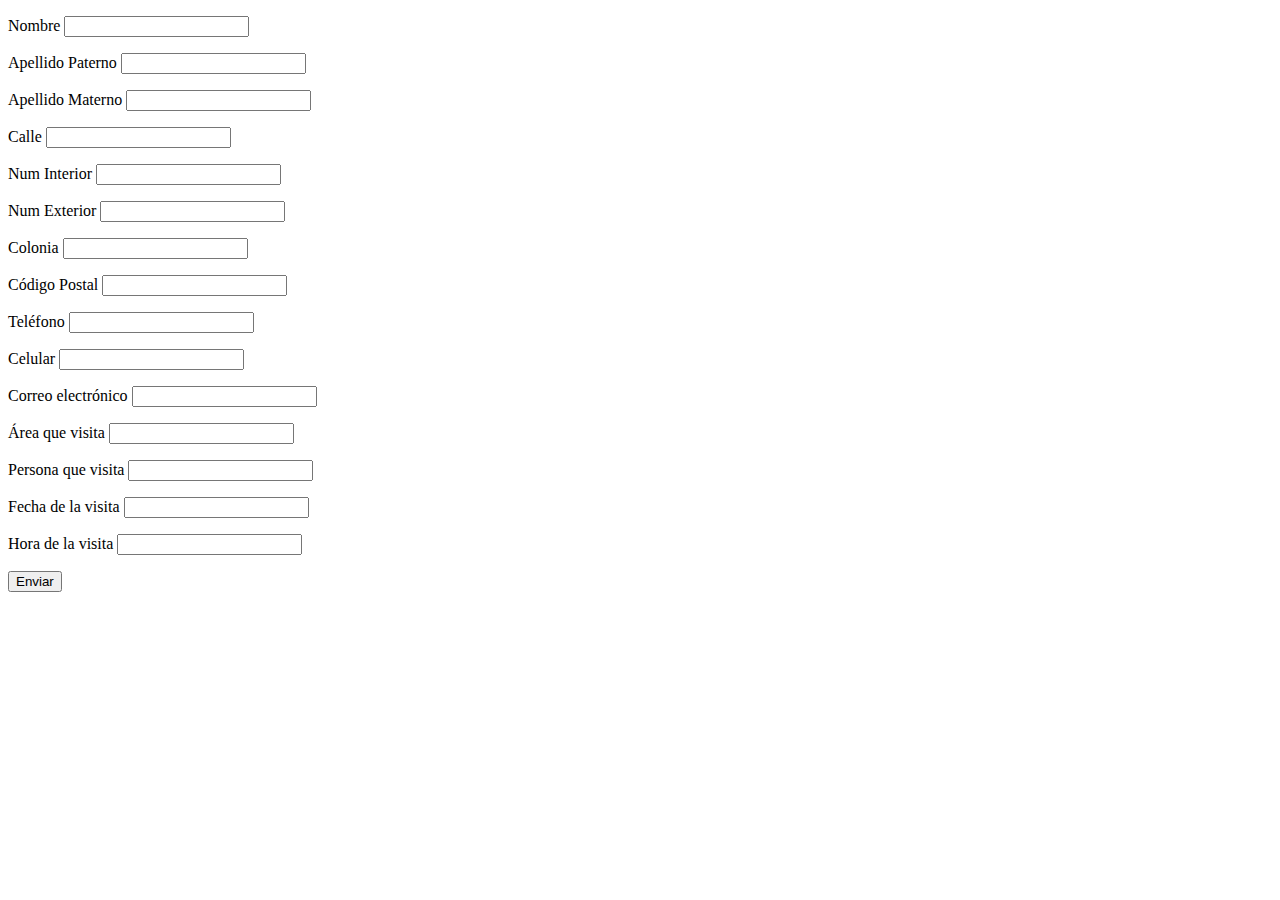
<file: web/index.html>
<!DOCTYPE html PUBLIC "-//W3C//DTD XHTML 1.0 Transitional//EN" "http://www.w3.org/TR/xhtml1/DTD/xhtml1-transitional.dtd">
<html xmlns="http://www.w3.org/1999/xhtml">
<head>
<meta http-equiv="Content-Type" content="text/html; charset=utf-8" />
<title>Documento sin título</title>
</head>

<body>
<form id="form1" name="form1" method="post" action="registro">
  <p>
    <label for="textfield"></label>
    Nombre 
    <input type="text" name="nombre" id="nombre" />
  </p>
  <p>Apellido Paterno 
    <label for="apPat"></label>
    <input type="text" name="apPat" id="apPat" />
  </p>
  <p>Apellido Materno
    <label for="apMat"></label>
    <input type="text" name="apMat" id="apMat" />
  </p>
  <p>Calle
    <label for="calle"></label>
    <input type="text" name="calle" id="calle" />
  </p>
  <p>Num Interior
    <label for="numInt"></label>
    <input type="text" name="numInt" id="numInt" />
  </p>
  <p>Num Exterior
    <label for="numExt"></label>
    <input type="text" name="numExt" id="numExt" />
  </p>
  <p>Colonia
    <label for="col"></label>
    <input type="text" name="col" id="col" />
  </p>
  <p>Código Postal
    <label for="cp"></label>
    <input type="text" name="cp" id="cp" />
  </p>
  <p>Teléfono
    <label for="tel"></label>
    <input type="text" name="tel" id="tel" />
  </p>
  <p>Celular
    <label for="cel"></label>
    <input type="text" name="cel" id="cel" />
  </p>
  <p>Correo electrónico
    <label for="mail"></label>
    <input type="text" name="mail" id="mail" />
  </p>
  <p>Área que visita
    <label for="area"></label>
    <input type="text" name="area" id="area" />
  </p>
  <p>Persona que visita
    <label for="persona"></label>
    <input type="text" name="persona" id="persona" />
  </p>
  <p>Fecha de la visita
    <label for="fecha"></label>
    <input type="text" name="fecha" id="fecha" />
  </p>
  <p>Hora de la visita
    <label for="hora"></label>
    <input type="text" name="hora" id="hora" />
  </p>
  <p>
    <input type="submit" name="enviar" id="enviar" value="Enviar" />
  </p>
</form>
</body>
</html>
</file>
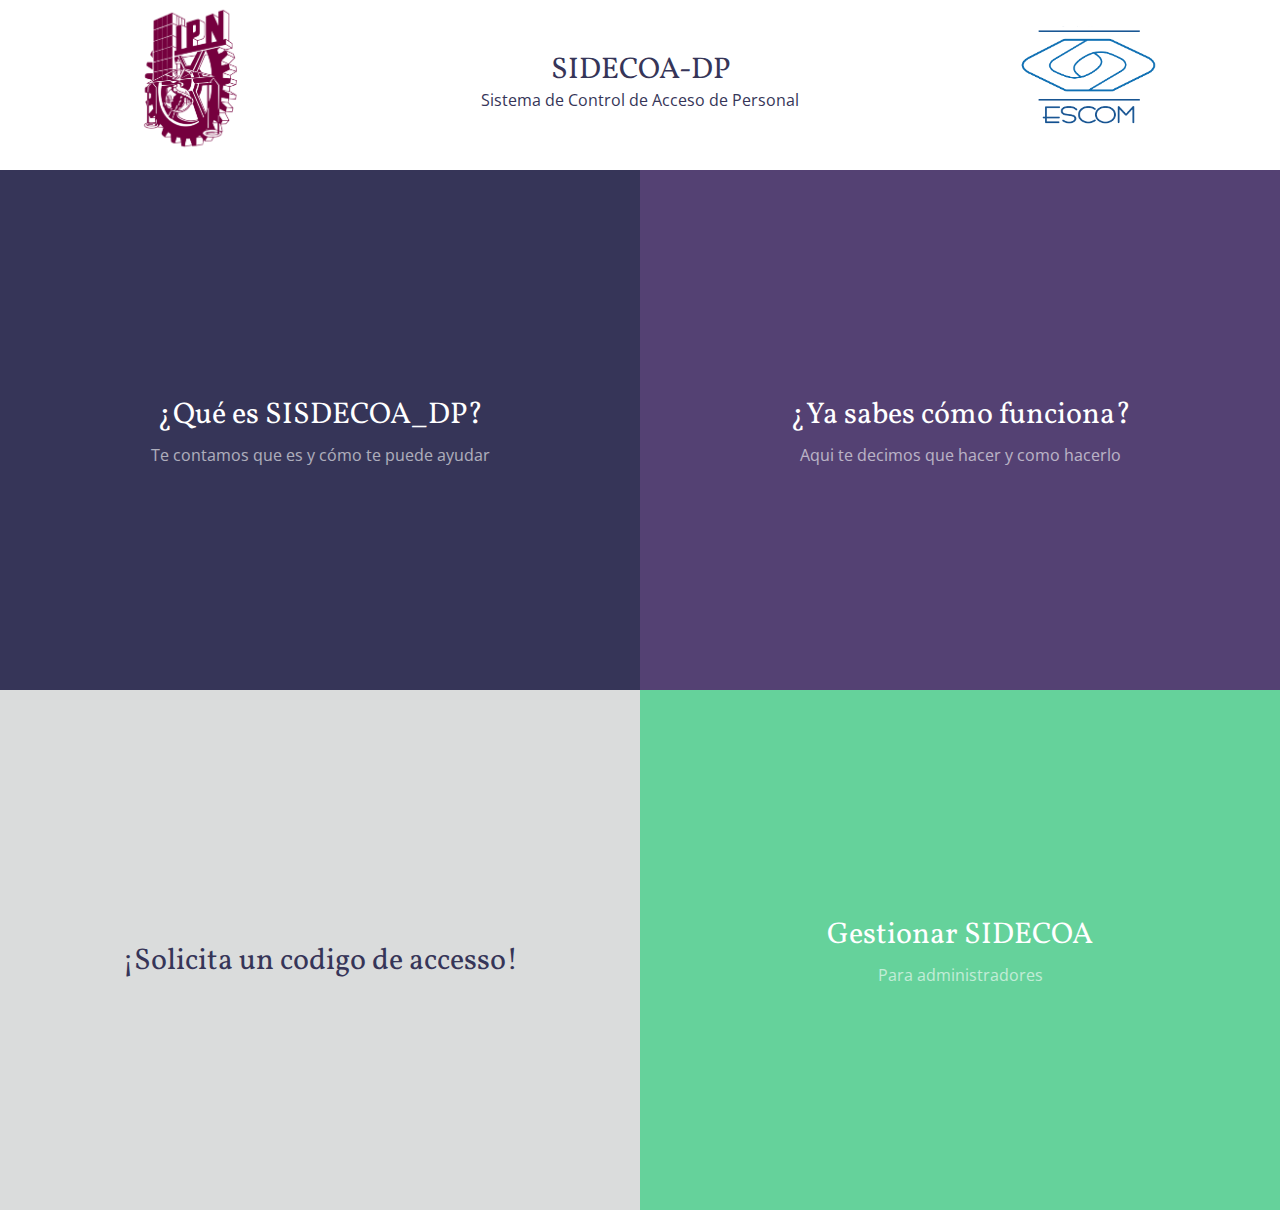
<file: web/test.html>
<!doctype html>
<html lang="en" class="no-js">
<head>
	<meta charset="UTF-8">
	<meta name="viewport" content="width=device-width, initial-scale=1">
	<link href='http://fonts.googleapis.com/css?family=Vollkorn|Open+Sans:400,700' rel='stylesheet' type='text/css'>
        <link rel="icon" type="image/png" href="img/ipn.png" />
	<link rel="stylesheet" href="css/reset.css"> <!-- CSS reset -->
	<link rel="stylesheet" href="css/style.css"> <!-- Resource style -->
	<script src="js/modernizr.js"></script> <!-- Modernizr -->
	<title>SIDECOA</title>
</head>
<body>
<main class="cd-main">
    <header>
        <div style="width: 30%; float: left; margin-top: 30px;">
            <img src="img/ipn.png" alt="IPN" width="150px" />
        </div>
        <div style="width: 40%; float: left;">
            <h1>SIDECOA-DP</h1>
            <h4>Sistema de Control de Acceso de Personal</h4>
        </div>
        <div style="width: 30%; float: left; margin-top: 50px;">
            <img src="img/escom.png" alt="ESCOM" width="150px" />
        </div>
    </header>

    <ul class="cd-gallery">
        
        <li class="cd-item">
            <a href="items-2.html">
                <div>
                    <h2>¿Qué es SISDECOA_DP?</h2>
                    <p>Te contamos que es y cómo te puede ayudar</p>
                    <b>Ver Más</b>
                </div>
            </a>
        </li>

        <li class="cd-item">
            <a href="items-2.html">
                <div>
                    <h2>¿Ya sabes cómo funciona?</h2>
                    <p>Aqui te decimos que hacer y como hacerlo</p>
                    <b>Ver Más</b>
                </div>
            </a>
        </li>

        <li class="cd-item">
            <a class="dark-text" href="examen">
                <div>
                    <h2>¡Solicita un codigo de accesso!</h2>
                    <!--<p>Recuerda tener tu boleta y datos del examen cerca</p>-->
                    <b>Realizar Solicitud</b>
                </div>
            </a>
        </li>

        <li class="cd-item">
            <a href="frontend/items-4.jsp">
                <div>
                    <h2>Gestionar SIDECOA</h2>
                    <p>Para administradores</p>
                    <b>Iniciar Sesión</b>
                </div>
            </a>
        </li>
    </ul> <!-- .cd-gallery -->
</main> <!-- .cd-main -->

<div class="cd-folding-panel">

    <div class="fold-left"></div> <!-- this is the left fold -->

    <div class="fold-right"></div> <!-- this is the right fold -->

    <div class="cd-fold-content">
        <!-- content will be loaded using javascript -->
    </div>

    <a class="cd-close" href="#0"></a>
</div> <!-- .cd-folding-panel -->
<script src="js/jquery-2.1.1.js"></script>
<script src="js/main.js"></script> <!-- Resource jQuery -->
</body>
</html>
</file>
<file: web/css/style.css>
/* -------------------------------- 

Primary style

-------------------------------- */
*, *::after, *::before {
  box-sizing: border-box;
}

html {
  font-size: 62.5%;
}

body {
  font-size: 1.6rem;
  font-family: "Open Sans", sans-serif;
  color: #363558;
  background-color: #1c1726;
}

a {
  color: #544173;
  text-decoration: none;
}

h1, h2 {
  font-family: "Vollkorn", serif;
}

/* -------------------------------- 

Patterns - reusable parts of our design

-------------------------------- */
.overflow-hidden {
  overflow: hidden;
}

/* -------------------------------- 

Header

-------------------------------- */
header {
  height: 170px;
  line-height: 170px;
  text-align: center;
  background: #ffffff;
}
header h1 {
  font-size: 2.2rem;
  color: #363558;
}
@media only screen and (min-width: 600px) {
  header {
    height: 200px;
    line-height: 200px;
  }
  header h1 {
    font-size: 3rem;
  }
}

/* -------------------------------- 

Main content

-------------------------------- */
.cd-main {
  overflow-x: hidden;
}
.cd-main::before {
  /* never visible - this is used in jQuery to check the current MQ */
  display: none;
  content: 'mobile';
}
.cd-main > * {
  -webkit-transition: -webkit-transform 0.5s 0.4s;
  -moz-transition: -moz-transform 0.5s 0.4s;
  transition: transform 0.5s 0.4s;
}
.cd-main.fold-is-open > * {
  /* on mobile - translate .cd-main content to the right when the .cd-folding-panel is open */
  -webkit-transform: translateX(100%);
  -moz-transform: translateX(100%);
  -ms-transform: translateX(100%);
  -o-transform: translateX(100%);
  transform: translateX(100%);
  -webkit-transition: -webkit-transform 0.5s 0s;
  -moz-transition: -moz-transform 0.5s 0s;
  transition: transform 0.5s 0s;
}
@media only screen and (min-width: 600px) {
  .cd-main.fold-is-open > * {
    -webkit-transform: translateX(600px);
    -moz-transform: translateX(600px);
    -ms-transform: translateX(600px);
    -o-transform: translateX(600px);
    transform: translateX(600px);
  }
}
@media only screen and (min-width: 1100px) {
  .cd-main::before {
    /* never visible - this is used in jQuery to check the current MQ */
    content: 'desktop';
  }
  .cd-main.fold-is-open > * {
    /* reset style - on bigger devices we translate the gallery items */
    -webkit-transform: translateX(0);
    -moz-transform: translateX(0);
    -ms-transform: translateX(0);
    -o-transform: translateX(0);
    transform: translateX(0);
  }
}

.cd-gallery::after {
  clear: both;
  content: "";
  display: table;
}
.cd-gallery::before {
  /* this is the dark layer covering the .cd-gallery when the .cd-folding-panel is open */
  display: block;
  content: '';
  position: absolute;
  z-index: 1;
  top: 0;
  left: 0;
  height: 100%;
  width: 100%;
  background-color: rgba(28, 23, 38, 0.6);
  opacity: 0;
  visibility: hidden;
  -webkit-transition: opacity 0.5s 0.4s, visibility 0s 0.9s;
  -moz-transition: opacity 0.5s 0.4s, visibility 0s 0.9s;
  transition: opacity 0.5s 0.4s, visibility 0s 0.9s;
}
.fold-is-open .cd-gallery::before {
  visibility: visible;
  opacity: 1;
  -webkit-transition: opacity 0.5s 0s, visibility 0s 0s;
  -moz-transition: opacity 0.5s 0s, visibility 0s 0s;
  transition: opacity 0.5s 0s, visibility 0s 0s;
}

.cd-item {
  width: 100%;
  height: 300px;
  text-align: center;
  /* Force Hardware Acceleration */
  -webkit-transform: translateZ(0);
  -moz-transform: translateZ(0);
  -ms-transform: translateZ(0);
  -o-transform: translateZ(0);
  transform: translateZ(0);
  -webkit-backface-visibility: hidden;
  backface-visibility: hidden;
  -webkit-transition: -webkit-transform 0.5s 0.4s;
  -moz-transition: -moz-transform 0.5s 0.4s;
  transition: transform 0.5s 0.4s;
}
.cd-item > a {
  display: table;
  height: 100%;
  width: 100%;
  overflow: hidden;
  color: #ffffff;
  -webkit-font-smoothing: antialiased;
  -moz-osx-font-smoothing: grayscale;
}
.cd-item > a.dark-text {
  color: #363558;
}
.cd-item > a.dark-text b {
  border-color: #363558;
}
.cd-item div {
  display: table-cell;
  vertical-align: middle;
}
.cd-item:nth-of-type(1) {
  background-color: #363558;
}
.cd-item:nth-of-type(2) {
  background-color: #544173;
}
.cd-item:nth-of-type(3) {
  background-color: #dadcdc;
}
.cd-item:nth-of-type(4) {
  background-color: #65d29b;
}
.cd-item h2 {
  font-size: 2.2rem;
}
.cd-item p {
  line-height: 1.2;
  font-size: 1.4rem;
  opacity: 0.6;
  padding: 1em 0;
}
.cd-item b {
  display: inline-block;
  font-size: 1.2rem;
  font-weight: bold;
  text-transform: uppercase;
  letter-spacing: 1px;
  padding: 1em 1.3em;
  border-radius: 50em;
  border: 1px solid #ffffff;
}
@media only screen and (min-width: 1100px) {
  .cd-item {
    width: 50%;
    float: left;
    height: 520px;
    -webkit-transition: -webkit-transform 0.5s 0.4s;
    -moz-transition: -moz-transform 0.5s 0.4s;
    transition: transform 0.5s 0.4s;
  }
  .cd-item h2 {
    font-size: 3rem;
  }
  .cd-item p {
    font-size: 1.6rem;
  }
  .cd-item h2, .cd-item p {
    -webkit-transform: translateY(30px);
    -moz-transform: translateY(30px);
    -ms-transform: translateY(30px);
    -o-transform: translateY(30px);
    transform: translateY(30px);
    -webkit-transition: -webkit-transform 0.3s 0.1s;
    -moz-transition: -moz-transform 0.3s 0.1s;
    transition: transform 0.3s 0.1s;
  }
  .cd-item b {
    opacity: 0;
    -webkit-transform: translateY(20px);
    -moz-transform: translateY(20px);
    -ms-transform: translateY(20px);
    -o-transform: translateY(20px);
    transform: translateY(20px);
    -webkit-transition: opacity 0.3s 0s, -webkit-transform 0.3s 0s;
    -moz-transition: opacity 0.3s 0s, -moz-transform 0.3s 0s;
    transition: opacity 0.3s 0s, transform 0.3s 0s;
  }
  .no-touch .cd-item a:hover h2, .no-touch .cd-item a:hover p {
    -webkit-transform: translateY(0);
    -moz-transform: translateY(0);
    -ms-transform: translateY(0);
    -o-transform: translateY(0);
    transform: translateY(0);
    -webkit-transition: -webkit-transform 0.3s 0s;
    -moz-transition: -moz-transform 0.3s 0s;
    transition: transform 0.3s 0s;
  }
  .no-touch .cd-item a:hover b {
    opacity: 1;
    -webkit-transform: translateY(0);
    -moz-transform: translateY(0);
    -ms-transform: translateY(0);
    -o-transform: translateY(0);
    transform: translateY(0);
    -webkit-transition: opacity 0.3s 0.1s, -webkit-transform 0.3s 0.1s;
    -moz-transition: opacity 0.3s 0.1s, -moz-transform 0.3s 0.1s;
    transition: opacity 0.3s 0.1s, transform 0.3s 0.1s;
  }
  .fold-is-open .cd-item {
    -webkit-transition: -webkit-transform 0.5s 0s;
    -moz-transition: -moz-transform 0.5s 0s;
    transition: transform 0.5s 0s;
    -webkit-transform: translateX(-400px);
    -moz-transform: translateX(-400px);
    -ms-transform: translateX(-400px);
    -o-transform: translateX(-400px);
    transform: translateX(-400px);
  }
  .fold-is-open .cd-item:nth-of-type(2n) {
    -webkit-transform: translateX(400px);
    -moz-transform: translateX(400px);
    -ms-transform: translateX(400px);
    -o-transform: translateX(400px);
    transform: translateX(400px);
  }
}

/* -------------------------------- 

folding panel

-------------------------------- */
.cd-folding-panel {
  position: fixed;
  z-index: 1;
  top: 0;
  left: 0;
  height: 100vh;
  width: 100%;
  visibility: hidden;
  overflow: hidden;
  -webkit-transition: visibility 0s 0.9s;
  -moz-transition: visibility 0s 0.9s;
  transition: visibility 0s 0.9s;
}
.cd-folding-panel .fold-left,
.cd-folding-panel .fold-right {
  /* the :after elements of .fold-left and .fold-right are the 2 fold sides */
  width: 100%;
  height: 100vh;
  overflow: hidden;
  position: relative;
  /* enable a 3D-space for children elements */
  -webkit-perspective: 2000px;
  -moz-perspective: 2000px;
  perspective: 2000px;
}
.cd-folding-panel .fold-left::after,
.cd-folding-panel .fold-right::after {
  /* 2 fold sides */
  content: '';
  position: absolute;
  top: 0;
  left: 0;
  height: 100%;
  width: 100%;
  /* Force Hardware Acceleration */
  -webkit-transform: translateZ(0);
  -moz-transform: translateZ(0);
  -ms-transform: translateZ(0);
  -o-transform: translateZ(0);
  transform: translateZ(0);
  -webkit-backface-visibility: hidden;
  backface-visibility: hidden;
  -webkit-transition: -webkit-transform 0.5s 0.4s, background-color 0.5s 0.4s;
  -moz-transition: -moz-transform 0.5s 0.4s, background-color 0.5s 0.4s;
  transition: transform 0.5s 0.4s, background-color 0.5s 0.4s;
}
.cd-folding-panel .fold-right {
  -webkit-perspective-origin: 0% 50%;
  -moz-perspective-origin: 0% 50%;
  perspective-origin: 0% 50%;
}
.cd-folding-panel .fold-right::after {
  -webkit-transform-origin: right center;
  -moz-transform-origin: right center;
  -ms-transform-origin: right center;
  -o-transform-origin: right center;
  transform-origin: right center;
  -webkit-transform: translateX(-100%) rotateY(-90deg);
  -moz-transform: translateX(-100%) rotateY(-90deg);
  -ms-transform: translateX(-100%) rotateY(-90deg);
  -o-transform: translateX(-100%) rotateY(-90deg);
  transform: translateX(-100%) rotateY(-90deg);
  background-color: #c0c3c3;
}
.cd-folding-panel .fold-left {
  /* on mobile only the right fold side is visible */
  display: none;
}
.cd-folding-panel .fold-left::after {
  background-color: #f9fafa;
}
.cd-folding-panel .cd-close {
  /* 'X' close icon */
  position: absolute;
  z-index: 1;
  display: inline-block;
  top: 10px;
  right: 10px;
  height: 44px;
  width: 44px;
  /* image replacement */
  overflow: hidden;
  text-indent: 100%;
  white-space: nowrap;
  opacity: 0;
  -webkit-transition: opacity 0.2s 0s;
  -moz-transition: opacity 0.2s 0s;
  transition: opacity 0.2s 0s;
}
.cd-folding-panel .cd-close::after, .cd-folding-panel .cd-close::before {
  /* lines of 'X' icon */
  content: '';
  position: absolute;
  height: 3px;
  width: 32px;
  left: 50%;
  top: 50%;
  background-color: #544173;
  -webkit-backface-visibility: hidden;
  backface-visibility: hidden;
  -webkit-transition: opacity 0.2s;
  -moz-transition: opacity 0.2s;
  transition: opacity 0.2s;
}
.cd-folding-panel .cd-close::after {
  -webkit-transform: translateX(-50%) translateY(-50%) rotate(45deg);
  -moz-transform: translateX(-50%) translateY(-50%) rotate(45deg);
  -ms-transform: translateX(-50%) translateY(-50%) rotate(45deg);
  -o-transform: translateX(-50%) translateY(-50%) rotate(45deg);
  transform: translateX(-50%) translateY(-50%) rotate(45deg);
}
.cd-folding-panel .cd-close::before {
  -webkit-transform: translateX(-50%) translateY(-50%) rotate(-45deg);
  -moz-transform: translateX(-50%) translateY(-50%) rotate(-45deg);
  -ms-transform: translateX(-50%) translateY(-50%) rotate(-45deg);
  -o-transform: translateX(-50%) translateY(-50%) rotate(-45deg);
  transform: translateX(-50%) translateY(-50%) rotate(-45deg);
}
.cd-folding-panel.is-open {
  visibility: visible;
  -webkit-transition: visibility 0s 0s;
  -moz-transition: visibility 0s 0s;
  transition: visibility 0s 0s;
}
.cd-folding-panel.is-open .fold-right::after,
.cd-folding-panel.is-open .fold-left::after {
  -webkit-transform: translateX(0);
  -moz-transform: translateX(0);
  -ms-transform: translateX(0);
  -o-transform: translateX(0);
  transform: translateX(0);
  -webkit-transition: -webkit-transform 0.5s 0s, background-color 0.5s 0s;
  -moz-transition: -moz-transform 0.5s 0s, background-color 0.5s 0s;
  transition: transform 0.5s 0s, background-color 0.5s 0s;
}
.cd-folding-panel.is-open .fold-right::after {
  background-color: #f9fafa;
}
.cd-folding-panel.is-open .cd-close {
  opacity: 1;
  -webkit-transition: opacity 0.2s 0.5s;
  -moz-transition: opacity 0.2s 0.5s;
  transition: opacity 0.2s 0.5s;
}
@media only screen and (min-width: 600px) {
  .cd-folding-panel {
    width: 600px;
  }
}
@media only screen and (min-width: 1100px) {
  .cd-folding-panel {
    left: 50%;
    right: auto;
    -webkit-transform: translateX(-50%);
    -moz-transform: translateX(-50%);
    -ms-transform: translateX(-50%);
    -o-transform: translateX(-50%);
    transform: translateX(-50%);
    width: 800px;
  }
  .cd-folding-panel .fold-left,
  .cd-folding-panel .fold-right {
    width: 50%;
    float: left;
    height: 100%;
  }
  .cd-folding-panel .fold-right {
    /* change perspective-origin so that the 2 fold sides have the same vanishing point */
    -webkit-perspective-origin: 0% 50%;
    -moz-perspective-origin: 0% 50%;
    perspective-origin: 0% 50%;
  }
  .cd-folding-panel .fold-right::after {
    -webkit-transform-origin: right center;
    -moz-transform-origin: right center;
    -ms-transform-origin: right center;
    -o-transform-origin: right center;
    transform-origin: right center;
    -webkit-transform: translateX(-100%) rotateY(-90deg);
    -moz-transform: translateX(-100%) rotateY(-90deg);
    -ms-transform: translateX(-100%) rotateY(-90deg);
    -o-transform: translateX(-100%) rotateY(-90deg);
    transform: translateX(-100%) rotateY(-90deg);
  }
  .cd-folding-panel .fold-left {
    display: block;
    /* change perspective-origin so that the 2 fold sides have the same vanishing point */
    -webkit-perspective-origin: 100% 50%;
    -moz-perspective-origin: 100% 50%;
    perspective-origin: 100% 50%;
  }
  .cd-folding-panel .fold-left::after {
    -webkit-transform-origin: left center;
    -moz-transform-origin: left center;
    -ms-transform-origin: left center;
    -o-transform-origin: left center;
    transform-origin: left center;
    -webkit-transform: translateX(100%) rotateY(90deg);
    -moz-transform: translateX(100%) rotateY(90deg);
    -ms-transform: translateX(100%) rotateY(90deg);
    -o-transform: translateX(100%) rotateY(90deg);
    transform: translateX(100%) rotateY(90deg);
  }
}

.cd-fold-content {
  position: absolute;
  top: 0;
  left: 0;
  height: 100%;
  width: 100%;
  padding: 4em 2em;
  visibility: hidden;
  -webkit-transition: visibility 0s 0.4s;
  -moz-transition: visibility 0s 0.4s;
  transition: visibility 0s 0.4s;
}
.cd-fold-content > * {
  opacity: 0;
  -webkit-transform: translateY(20px);
  -moz-transform: translateY(20px);
  -ms-transform: translateY(20px);
  -o-transform: translateY(20px);
  transform: translateY(20px);
}
.cd-fold-content h2 {
  font-size: 2.4rem;
  -webkit-transition: -webkit-transform 0.2s 0.2s, opacity 0.2s 0.2s;
  -moz-transition: -moz-transform 0.2s 0.2s, opacity 0.2s 0.2s;
  transition: transform 0.2s 0.2s, opacity 0.2s 0.2s;
}
.cd-fold-content p, .cd-fold-content em {
  line-height: 1.6;
}
.cd-fold-content em {
  display: inline-block;
  margin: 1em 0;
  font-family: "Vollkorn", serif;
  font-size: 1.8rem;
  color: #7a78ae;
  -webkit-transition: -webkit-transform 0.2s 0.1s, opacity 0.2s 0.1s;
  -moz-transition: -moz-transform 0.2s 0.1s, opacity 0.2s 0.1s;
  transition: transform 0.2s 0.1s, opacity 0.2s 0.1s;
}
.cd-fold-content p {
  margin-bottom: 1em;
  font-size: 1.4rem;
  -webkit-transition: -webkit-transform 0.2s 0s, opacity 0.2s 0s;
  -moz-transition: -moz-transform 0.2s 0s, opacity 0.2s 0s;
  transition: transform 0.2s 0s, opacity 0.2s 0s;
}
.is-open .cd-fold-content {
  overflow-y: auto;
  -webkit-overflow-scrolling: touch;
  visibility: visible;
  -webkit-transition: visibility 0s 0.5s;
  -moz-transition: visibility 0s 0.5s;
  transition: visibility 0s 0.5s;
}
.is-open .cd-fold-content > * {
  opacity: 1;
  -webkit-transform: translateY(0);
  -moz-transform: translateY(0);
  -ms-transform: translateY(0);
  -o-transform: translateY(0);
  transform: translateY(0);
}
.is-open .cd-fold-content h2 {
  -webkit-transition: -webkit-transform 0.2s 0.5s, opacity 0.2s 0.5s;
  -moz-transition: -moz-transform 0.2s 0.5s, opacity 0.2s 0.5s;
  transition: transform 0.2s 0.5s, opacity 0.2s 0.5s;
}
.is-open .cd-fold-content em {
  -webkit-transition: -webkit-transform 0.2s 0.6s, opacity 0.2s 0.6s;
  -moz-transition: -moz-transform 0.2s 0.6s, opacity 0.2s 0.6s;
  transition: transform 0.2s 0.6s, opacity 0.2s 0.6s;
}
.is-open .cd-fold-content p {
  -webkit-transition: -webkit-transform 0.2s 0.7s, opacity 0.2s 0.7s;
  -moz-transition: -moz-transform 0.2s 0.7s, opacity 0.2s 0.7s;
  transition: transform 0.2s 0.7s, opacity 0.2s 0.7s;
}
@media only screen and (min-width: 600px) {
  .cd-fold-content h2 {
    font-size: 3.2rem;
  }
}
@media only screen and (min-width: 1100px) {
  .cd-fold-content {
    padding: 4em;
  }
  .cd-fold-content > * {
    -webkit-transform: translateY(40px);
    -moz-transform: translateY(40px);
    -ms-transform: translateY(40px);
    -o-transform: translateY(40px);
    transform: translateY(40px);
  }
  .cd-fold-content em {
    font-size: 2.2rem;
  }
  .cd-fold-content p {
    font-size: 1.6rem;
  }
}

/* -------------------------------- 

Javascript disabled

-------------------------------- */
.no-js .cd-fold-content.single-page {
  position: static;
  visibility: visible;
  height: auto;
  background-color: #dadcdc;
}
.no-js .cd-fold-content.single-page > * {
  opacity: 1;
  -webkit-transform: translateY(0);
  -moz-transform: translateY(0);
  -ms-transform: translateY(0);
  -o-transform: translateY(0);
  transform: translateY(0);
}
</file>
